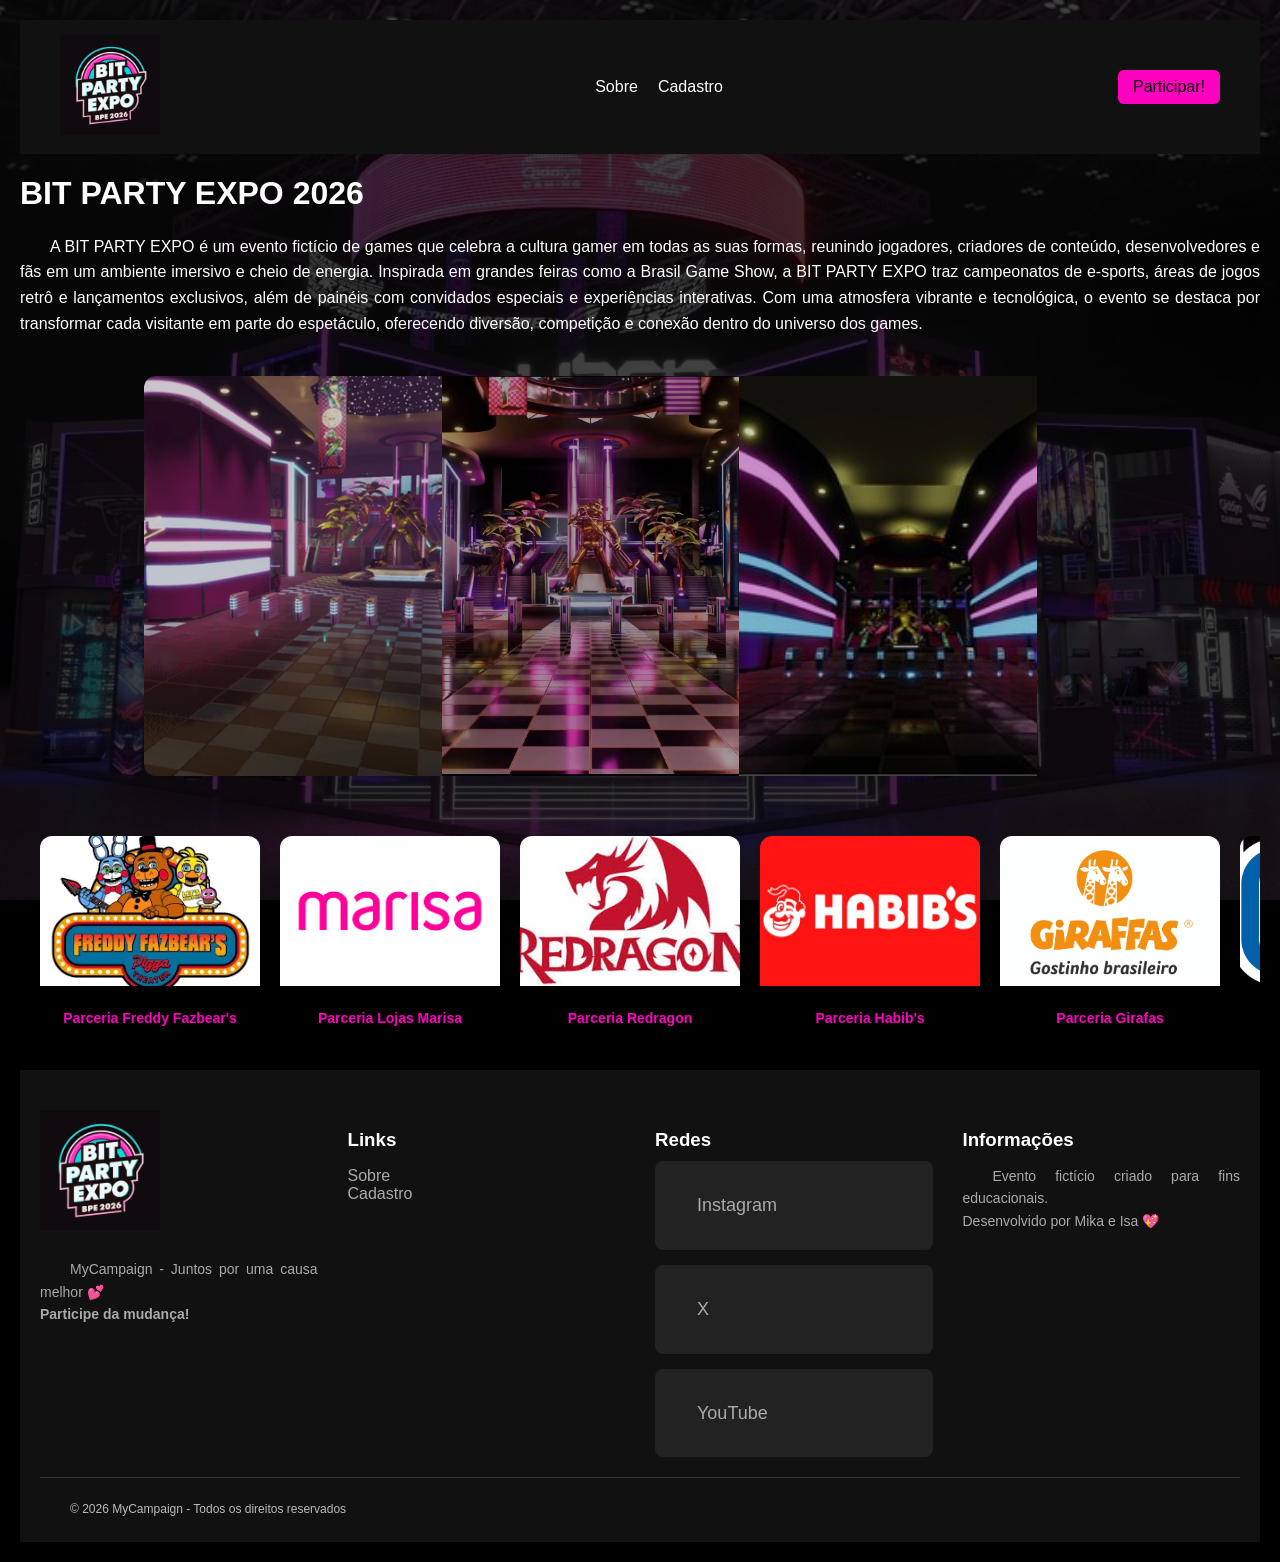
<file: index.html>
<!DOCTYPE html>
<html lang="pt-br">

<head>
    <meta charset="UTF-8">
    <meta name="viewport" content="width=device-width, initial-scale=1.0">

    <link rel="stylesheet" href="style.css">

    <title>BIT PARTY EXPO</title>
</head>

<body>



    <header>
        <nav class="navbar">

            <div class="logo">
                <img src="img/logo.png" alt="Logo do site">
            </div>

            <ul class="nav-links">
                <li><a href="index.html">Sobre</a></li>
                <li><a href="cadastro.html">Cadastro</a></li>
            </ul>

            <a href="cadastro.html" class="btn-nav">Participar!</a>

        </nav>
    </header>

    <h1>BIT PARTY EXPO 2026</h1>

    <p>A BIT PARTY EXPO é um evento fictício de games que celebra a cultura gamer em todas as suas formas, reunindo
        jogadores, criadores de conteúdo, desenvolvedores e fãs em um ambiente imersivo e cheio de energia. Inspirada em
        grandes feiras como a Brasil Game Show, a BIT PARTY EXPO traz campeonatos de e-sports, áreas de jogos retrô e
        lançamentos exclusivos, além de painéis com convidados especiais e experiências interativas. Com uma atmosfera
        vibrante e tecnológica, o evento se destaca por transformar cada visitante em parte do espetáculo, oferecendo
        diversão, competição e conexão dentro do universo dos games.</p>

    <section class="galeria">
        <img src="img/local.png" alt="Local 1">
        <img src="img/local2.png" alt="Local 2">
        <img src="img/local3.png" alt="Local 3">
    </section>

    <div class="carrossel">

        <div class="card">
            <img src="img/fnaf.png">
            <h3>Parceria Freddy Fazbear's</h3>
        </div>

        <div class="card">
            <img src="img/marisa.png">
            <h3>Parceria Lojas Marisa</h3>
        </div>

        <div class="card">
            <img src="img/redragon.png">
            <h3>Parceria Redragon</h3>
        </div>

        <div class="card">
            <img src="img/habibs.png">
            <h3>Parceria Habib's</h3>
        </div>

        <div class="card">
            <img src="img/girafas.png">
            <h3>Parceria Girafas</h3>
        </div>

        <div class="card">
            <img src="img/sega.png">
            <h3>Parceria Sega</h3>
        </div>

        <div class="card">
            <img src="img/nintendo.png">
            <h3>Parceria Nintendo</h3>
        </div>

    </div>


    <footer class="site-footer">

        <div class="footer-container">

            <!-- 🌸 Coluna 1 - Logo -->
            <div class="footer-col">
                <img src="img/logo.png" alt="Logo do site" class="footer-logo">
                <p class="footer-text">
                    MyCampaign - Juntos por uma causa melhor 💕<br>
                    <strong>Participe da mudança!</strong>
                </p>
            </div>

            <!-- 🔗 Coluna 2 - Links -->
            <div class="footer-col">
                <h3>Links</h3>
                <ul>
                    <li><a href="index.html">Sobre</a></li>
                    <li><a href="cadastro.html">Cadastro</a></li>
                </ul>
            </div>

            <!-- 🌐 Coluna 3 - Redes -->
            <div class="footer-col">
                <h3>Redes</h3>
                <div class="socials">
                    <a href="instagram.com/mizuflwr" class="social-btn"><i class="bi bi-instagram"></i><p>Instagram</p></a>
                    <a href="x/mizuflwr" class="social-btn"><i class="bi bi-twitter-x"></i><p>X</p></a>
                    <a href="youtube/mizuflwr" class="social-btn"><i class="bi bi-youtube"></i><p>YouTube</p></a>
                </div>
            </div>



            <!-- 📍 Coluna 4 - Info -->
            <div class="footer-col">
                <h3>Informações</h3>
                <p class="footer-text">
                    Evento fictício criado para fins educacionais.<br>
                    Desenvolvido por Mika e Isa 💖
                </p>
            </div>

        </div>

        <!-- 💻 Rodapé final -->
        <div class="footer-bottom">
            <p>© 2026 MyCampaign - Todos os direitos reservados</p>
        </div>

    </footer>


</body>

</html>
</file>
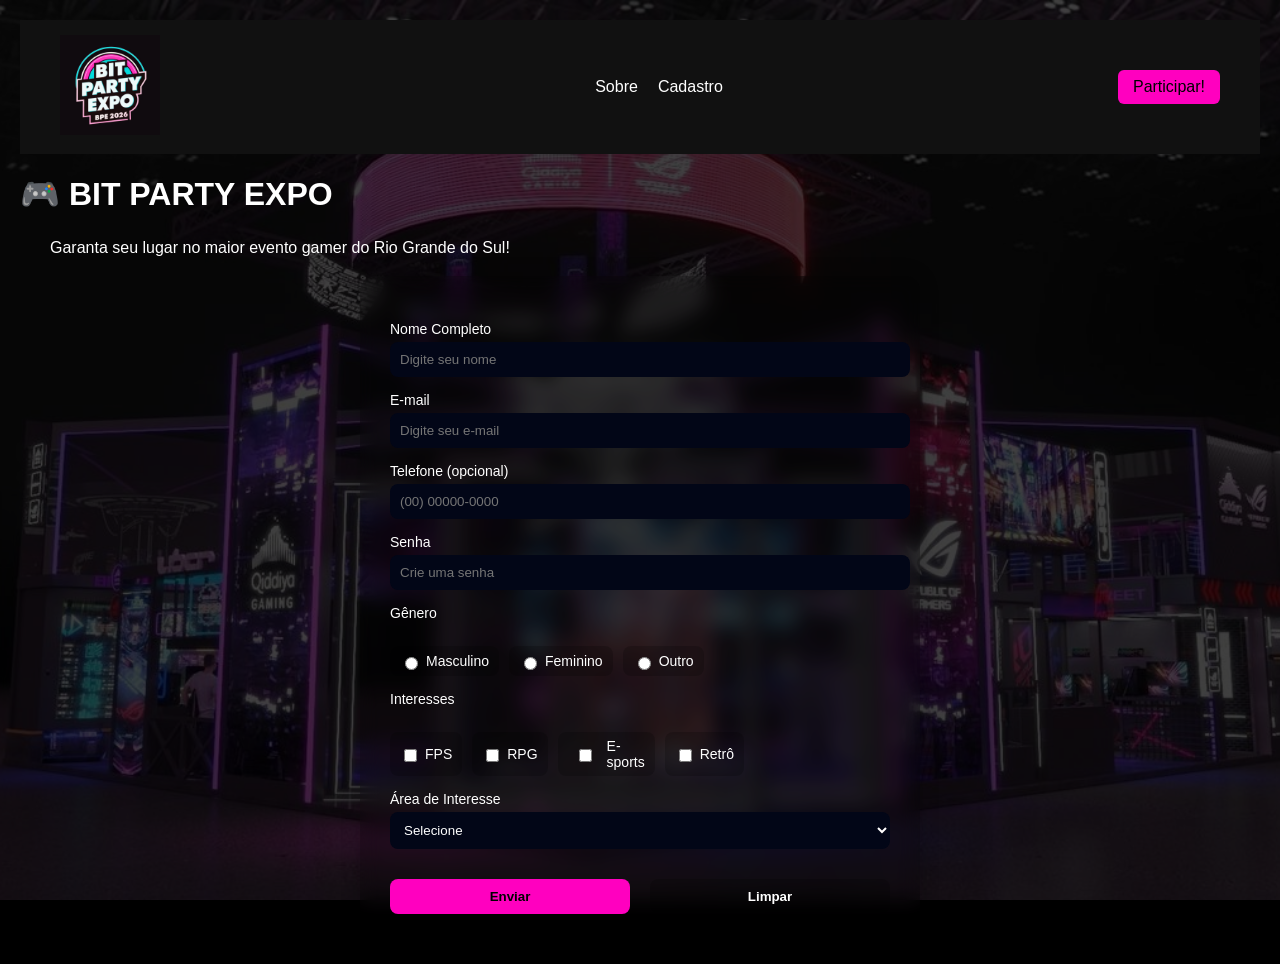
<file: cadastro.html>
<!DOCTYPE html>
<html lang="pt-br">

<head>
    <meta charset="UTF-8">
    <meta name="viewport" content="width=device-width, initial-scale=1.0">

    <link rel="stylesheet" href="style.css">
    
    <title>BIT PARTY EXPO - Cadastro</title>
</head>
    
<body>

    <header>
  <nav class="navbar">
     <div class="logo">
                <img src="img/logo.png" alt="Logo do site">
            </div>

    <ul class="nav-links">
      <li><a href="index.html">Sobre</a></li>
      <li><a href="cadastro.html">Cadastro</a></li>
    </ul>

    <a href="cadastro.html" class="btn-nav">Participar!</a>
  </nav>
</header>

    <h1>🎮 BIT PARTY EXPO</h1>
<p>Garanta seu lugar no maior evento gamer do Rio Grande do Sul!</p>

<div class="container">
<form>

    <label>Nome Completo</label>
    <input type="text" name="nome" required placeholder="Digite seu nome">

    <label>E-mail</label>
    <input type="email" name="email" required placeholder="Digite seu e-mail">

    <label>Telefone (opcional)</label>
    <input type="tel" name="telefone" placeholder="(00) 00000-0000">

    <label>Senha</label>
    <input type="password" name="senha" required placeholder="Crie uma senha">

    <label>Gênero</label>
    <div class="opcoes">
        <label><input type="radio" name="genero"> Masculino</label>
        <label><input type="radio" name="genero"> Feminino</label>
        <label><input type="radio" name="genero"> Outro</label>
    </div>

    <label>Interesses</label>
    <div class="opcoes">
        <label><input type="checkbox"> FPS</label>
        <label><input type="checkbox"> RPG</label>
        <label><input type="checkbox"> E-sports</label>
        <label><input type="checkbox"> Retrô</label>
    </div>

    <label>Área de Interesse</label>
    <select>
        <option>Selecione</option>
        <option>Música</option>
        <option>Esportes</option>
        <option>Tecnologia</option>
    </select>

    <div class="botoes">
        <input type="submit" value="Enviar">
        <input type="reset" value="Limpar">
    </div>

</form>
</div>

</body>

</html>




<!--<div class="patrocinador-cta-button">
    <a href="https://b2b.brasilgameshow.com.br/" class="bgs-button-orange-black">
        <h5 class="z-0 m-0">SEJA UM PARCEIRO</h5>
    </a>
</div>*/ --!>
</file>
<file: style.css>
body {
  font-family: 'Segoe UI', sans-serif;
  background: rgb(0, 0, 0);
  color: white;
  margin: auto;
  padding: 20px;
}

p {
  text-align: justify;
  /* Justifica o texto */
  text-indent: 30px;
  /* Espaço na primeira linha */
  line-height: 1.6;
  /* (opcional) melhora a leitura */
}

/* PAGINA CADASTRO vvvv */

/* Container */
.container {
  max-width: 500px;
  margin: auto;
  background: rgba(0, 0, 0, 0.2);
  padding: 30px;
  border-radius: 15px;
  box-shadow: 0 0 20px rgba(0, 0, 0, 0.2);
  backdrop-filter: blur(10px);
}

/* Labels */
label {
  display: block;
  margin-top: 15px;
  font-size: 14px;
}

/* Inputs e select */
input,
select {
  width: 100%;
  padding: 10px;
  margin-top: 5px;
  border-radius: 8px;
  border: none;
  outline: none;
  background: #020617;
  color: white;
}

/* Efeito focus */
input:focus,
select:focus {
  border: 1px solid rgb(255, 0, 191);
  box-shadow: 0 0 8px rgb(255, 0, 191);
}

/* Opções */
.opcoes {
  margin-top: 10px;
  display: flex;
  flex-wrap: wrap;
  gap: 10px;
}

.opcoes label {
  display: flex;
  align-items: center;
  gap: 5px;
  background: rgba(0, 0, 0, 0.2);
  padding: 6px 10px;
  border-radius: 8px;
  cursor: pointer;
  transition: 0.2s;
}

.opcoes label:hover {
  background: rgb(255, 0, 191);
  color: black;
}

/* Botões */
.botoes {
  margin-top: 25px;
  display: flex;
  justify-content: space-between;
}

.botoes input {
  width: 48%;
  padding: 10px;
  border-radius: 8px;
  border: none;
  cursor: pointer;
  font-weight: bold;
  transition: 0.3s;
}

/* Botão enviar */
.botoes input[type="submit"] {
  background: rgb(255, 0, 191);
  color: black;
}

.botoes input[type="submit"]:hover {
  background: rgb(255, 0, 191);
  box-shadow: 0 0 10px rgb(255, 0, 191);
}

/* Botão limpar */
.botoes input[type="reset"] {
  background: rgba(0, 0, 0, 0.2);
  color: white;
}

.botoes input[type="reset"]:hover {
  background: rgba(0, 0, 0, 0.2);
}

/* PAGINA CADASTRO ^^^^ */

body {
  margin: 0;
  font-family: Arial, sans-serif;
  color: white;
  position: relative;
}

body::before {
  content: "";
  position: fixed;
  inset: 0;
  background: url("img/fundo.jpg") no-repeat center center/cover;
  opacity: 0.25;
  z-index: -1;
}


.navbar {
  display: flex;
  justify-content: space-between;
  align-items: center;
  background: #111;
  padding: 15px 40px;
}

.logo img {
  height: 100px;
}

.nav-links {
  list-style: none;
  display: flex;
  gap: 20px;
}

.nav-links a {
  text-decoration: none;
  color: white;
  transition: 0.3s;
}

.nav-links a:hover {
  color: rgb(255, 0, 191);
}

.btn-nav {
  background: rgb(255, 0, 191);
  color: black;
  padding: 8px 15px;
  border-radius: 6px;
  text-decoration: none;
  transition: 0.3s;
}

.btn-nav:hover {
  background: black;
  color: rgb(255, 0, 191);
  border: 1px solid rgb(255, 0, 191);
}

.galeria {
  display: flex;
  height: 400px;
  width: 80%;
  margin: 40px auto;
  border-radius: 12px;
  overflow: hidden;
}

.galeria img {
  width: 50%;
  object-fit: cover;
  transition: 0.5s ease;
}

/* quando passa o mouse em UMA imagem */
.galeria img:hover {
  width: 70%;
}

/* faz a outra diminuir automaticamente */
.galeria img:not(:hover) {
  width: 30%;
}

.galeria img {
  filter: brightness(0.8);
}

.galeria img:hover {
  filter: brightness(1);
}

/* CARROSSEL CARDS */

.carrossel {
  display: flex;
  gap: 20px;
  padding: 20px;
  overflow-x: auto;
}

/* Card */
.card {
  min-width: 220px;
  background: #000000;
  border-radius: 12px;
  overflow: hidden;
  text-align: center;
  transition: transform 0.3s, box-shadow 0.3s;
}

.card:hover {
  transform: scale(1.08);
  box-shadow: 0 0 15px #c52291;
}

/* Container da imagem */
.card img {
  width: 100%;
  height: 150px;
  object-fit: cover;
  display: block;
}

/* Título */
.card h3 {
  padding: 10px;
  font-size: 14px;
  color: #ff00bf;
}

/* CARROSSEL CARDS */


/* FOOTER*/
.site-footer {
  background: #111;
  color: white;
  padding: 40px 20px 10px;
}

.footer-container {
  max-width: 1200px;
  margin: auto;
  display: flex;
  justify-content: space-between;
  flex-wrap: wrap;
  gap: 30px;
}

.footer-col {
  flex: 1 1 200px;
}

.footer-logo {
  width: 120px;
  margin-bottom: 10px;
}

.footer-text {
  color: #aaa;
  font-size: 14px;
}

.footer-col h3 {
  margin-bottom: 10px;
}

.footer-col ul {
  list-style: none;
  padding: 0;
}

.footer-col a {
  color: #aaa;
  text-decoration: none;
  transition: 0.3s;
}

.footer-col a:hover {
  color: rgb(0, 255, 242);
}

.socials {
  display: flex;
  flex-direction: column;
  gap: 5px;
}

.socials {
  display: flex;
  gap: 15px;
}

.social-btn {
  background: #222;
  color: white;
  padding: 12px;
  border-radius: 8px;
  font-size: 18px;
  transition: 0.3s;
}

.social-btn:hover {
  background: rgb(0, 255, 242);
  color: black;
  transform: scale(1.1);
}

.footer-bottom {
  text-align: center;
  border-top: 1px solid #333;
  margin-top: 20px;
  padding-top: 10px;
  font-size: 12px;
  color: #bbb;
}

/* Barra inteira */
::-webkit-scrollbar {
    width: 10px;
}

/* Fundo da barra */
::-webkit-scrollbar-track {
    background: #170211; /* cor do fundo */
}

/* Parte que você arrasta */
::-webkit-scrollbar-thumb {
    background: #f800c6; 
    border-radius: 10px;
}

/* Efeito ao passar o mouse */
::-webkit-scrollbar-thumb:hover {
    background: #f800c6; 
}
</file>
